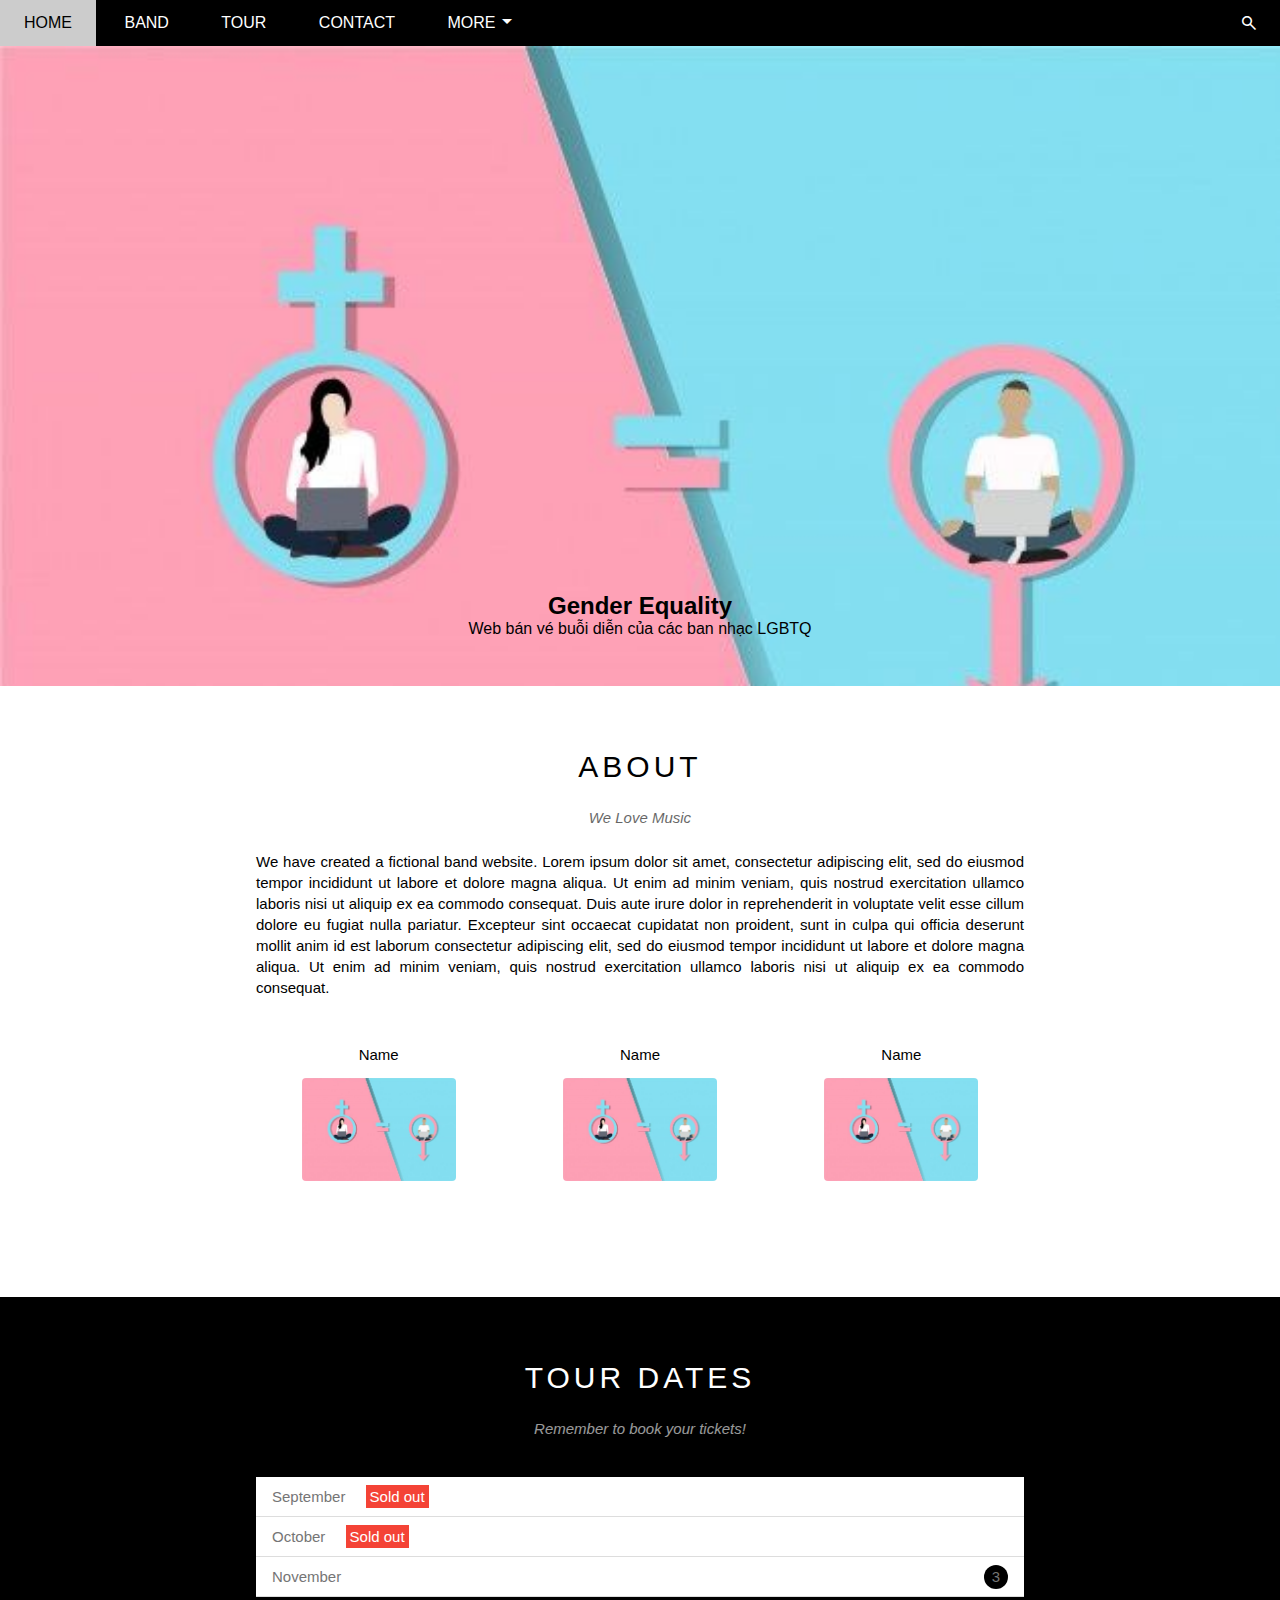
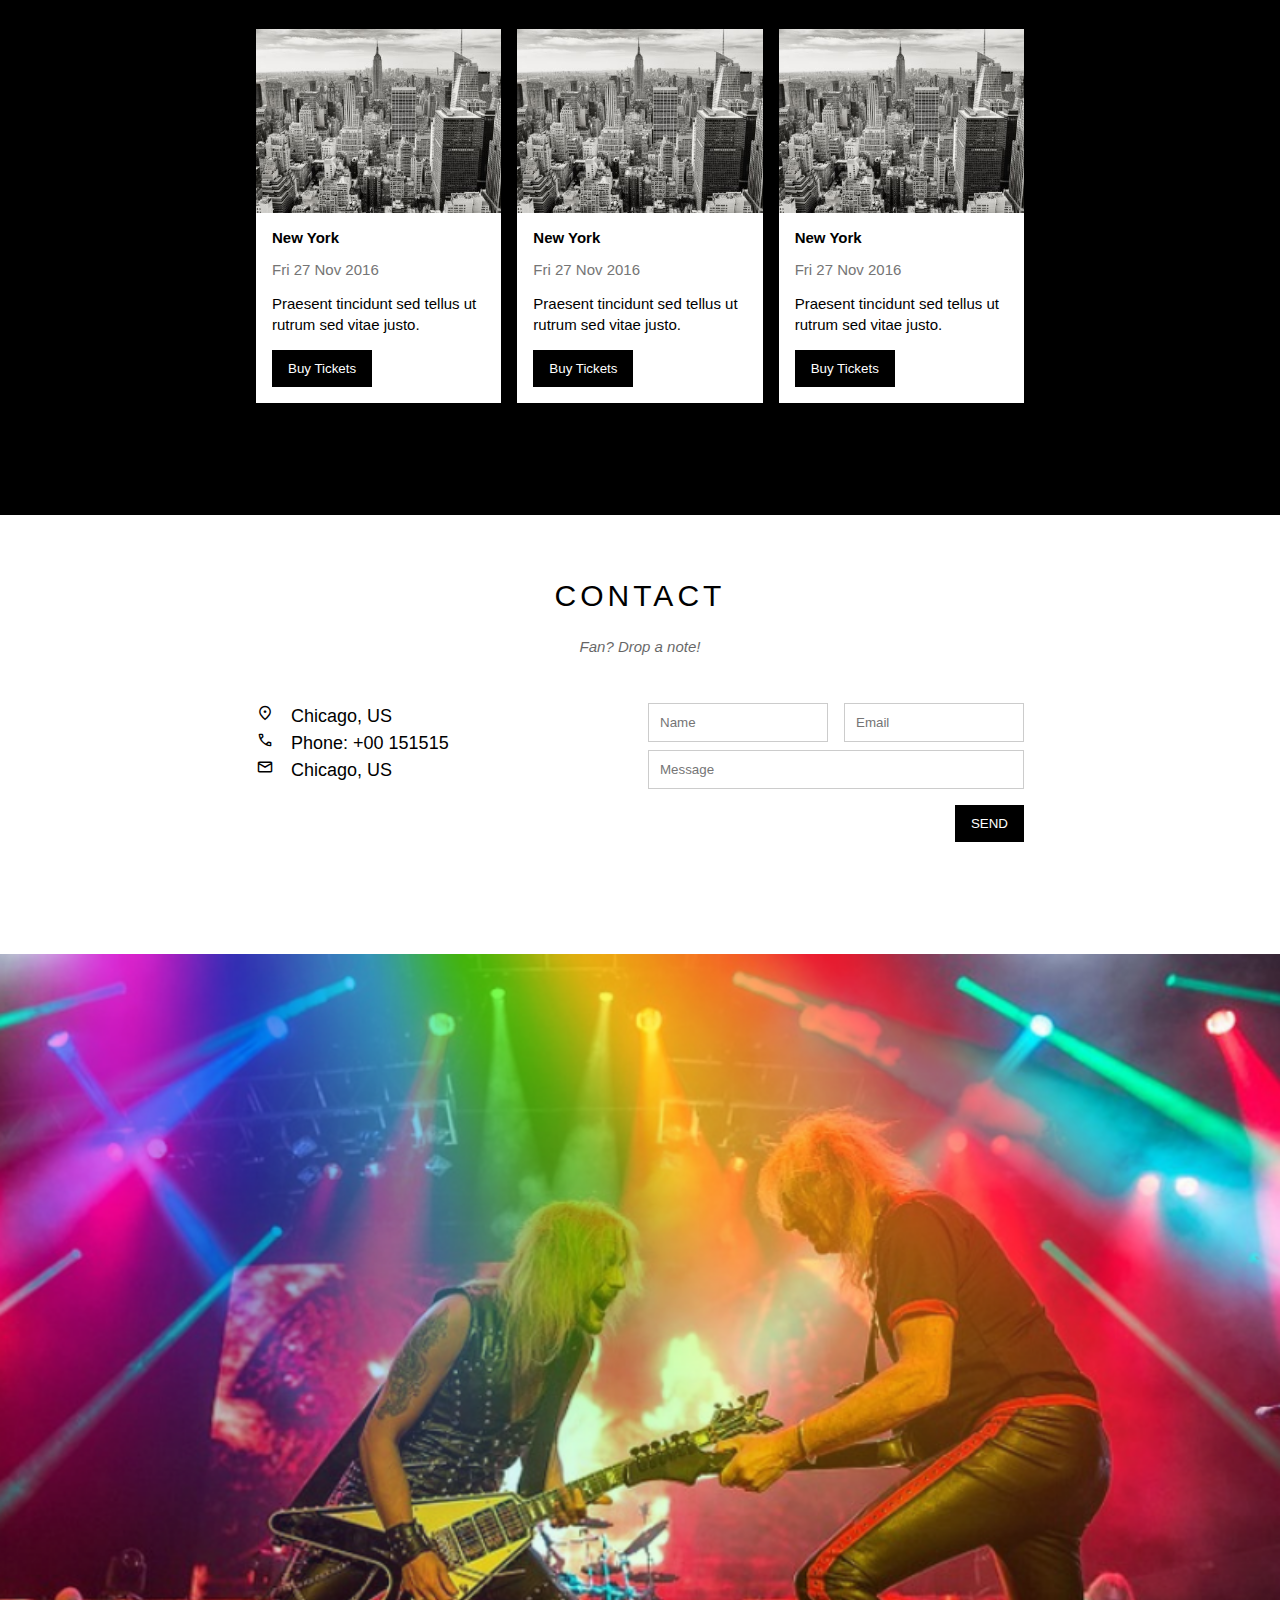
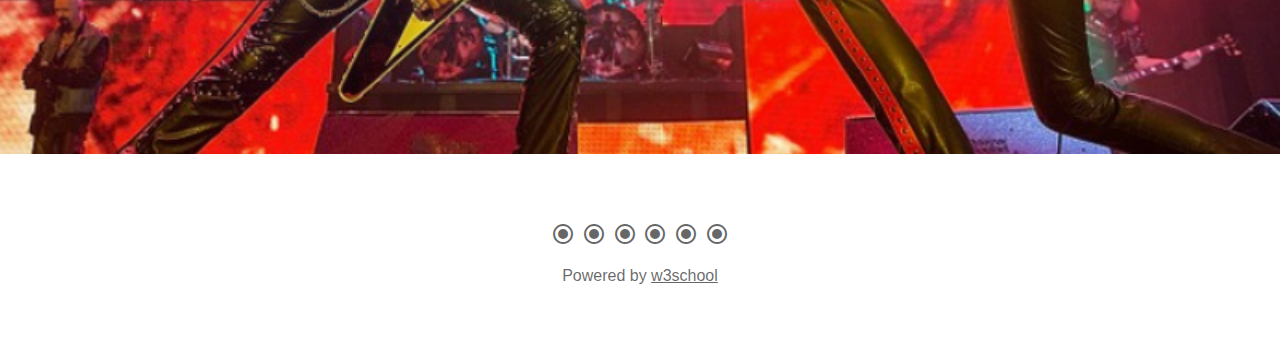
<file: index.html>
<!DOCTYPE html>
<html lang="en">
<head>
  <meta charset="UTF-8">
  <meta http-equiv="X-UA-Compatible" content="IE=edge">
  <meta name="viewport" content="width=device-width, initial-scale=1.0">
  <title>The Band</title>
  <link rel="icon" type="image/x-icon" href="./assets/images/istockphoto-659652994-612x612.jpg">
  <link rel="stylesheet" href="https://fonts.googleapis.com/css2?family=Material+Symbols+Outlined:opsz,wght,FILL,GRAD@48,400,0,0" />
  <link rel="stylesheet" href="./assets/css/style.css">
  
</head>


<body>
  <div class="main">

    <!-- Navigation Bar-->
    <div class="header" id="header">
      <ul class="nav">
        <li><a href="#">Home</a></li>
        <li><a href="#Band">Band</a></li>
        <li><a href="#Tour">Tour</a></li>
        <li><a href="#Contact">Contact</a></li>
        <li>
          <a href="#">
            More <span  class="material-symbols-outlined">
              arrow_drop_down
              </span>
          </a>
          <ul class="subnav">
            <li><a href="#">Merchandise</a></li>
            <li><a href="#">Extras</a></li>
            <li><a href="#">Media</a></li>
            <li><a id="logIn" href="login.html">Login In</a></li>
          </ul>
        </li>
      </ul>
      <div class="btn-search">
        <span class="btn-icon material-symbols-outlined">
          search
        </span>
      </div>

      <div id="mobile-btn-search" class="mobile-btn-search">
        <span class="btn-icon material-symbols-outlined">
          menu
        </span>
      </div>
    </div>
    <!-- End Nav Bar -->
  
    <div class="slider">
      <div class="text-content">
        <h2 class="text-heading">Gender Equality</h2>
        <p class="text-tour-description">Web bán vé buỗi diễn của các ban nhạc LGBTQ</p>
      </div>
    </div>
  
    <!-- Content -->
    <div class="content">
      <!-- About -->
      <div  id="Band" class="about-section">
        <h2 class="section-heading">ABOUT</h2>
        <p class="section-subheading">We Love Music</p>
        <p class="text-content">We have created a fictional band website. Lorem ipsum dolor sit amet, consectetur adipiscing elit, sed do eiusmod tempor incididunt ut labore et dolore magna aliqua. Ut enim ad minim veniam, quis nostrud exercitation ullamco laboris nisi ut aliquip ex ea commodo consequat. Duis aute irure dolor in reprehenderit in voluptate velit esse cillum dolore eu fugiat nulla pariatur. Excepteur sint occaecat cupidatat non proident, sunt in culpa qui officia deserunt mollit anim id est laborum consectetur adipiscing elit, sed do eiusmod tempor incididunt ut labore et dolore magna aliqua. Ut enim ad minim veniam, quis nostrud exercitation ullamco laboris nisi ut aliquip ex ea commodo consequat.</p>
  
        <div class="member-list row">
          <div class="col col-3 text-ali member-items">
            <div class="member-name">Name</div>
            <img src="/assets/images/c55459593c2d62be4beb27637aadc28c.jpg" alt="" class="member-img">
          </div>
  
          <div class="col col-3 text-ali member-items">
            <div class="member-name">Name</div>
            <img src="/assets/images/c55459593c2d62be4beb27637aadc28c.jpg" alt="" class="member-img">
          </div>
  
          <div class="col col-3 text-ali member-items">
            <div class="member-name">Name</div>
            <img src="/assets/images/c55459593c2d62be4beb27637aadc28c.jpg" alt="" class="member-img">
          </div>
        </div>
      </div>
  
      
      <!-- Tour -->
      <div id="Tour" class="tour-container">
        <!-- Tickets -->
        <div class="about-section">
          <h2 class="section-heading text-white">TOUR DATES</h2>
          <p class="section-subheading text-white">Remember to book your tickets!</p>
  
          <ul class="tour-tickets">
            <li>September <span class="sold-out">Sold out</span></li>
            <li>October <span class="sold-out">Sold out</span></li>
            <li>November <span class="quantity">3</span></li>
          </ul>
  
          <!-- Places -->
          <div class="row tour-places">
            <div class="col col-3">
              <img class="place-img" src="/assets/images/newyork.jpg" alt="">
              <div class="tour-body">
                <h3 class="tour-header">New York</h3>
                <p class="tour-time">Fri 27 Nov 2016</p>
                <p class="tour-description">Praesent tincidunt sed tellus ut rutrum sed vitae justo.</p>
                <button class="btn js-place-btn" href="">Buy Tickets</button>
              </div>
            </div>
  
            <div class="col col-3">
              <img class="place-img" src="/assets/images/newyork.jpg" alt="">
              <div class="tour-body">
                <h3 class="tour-header">New York</h3>
                <p class="tour-time">Fri 27 Nov 2016</p>
                <p class="tour-description">Praesent tincidunt sed tellus ut rutrum sed vitae justo.</p>
                <button class="btn js-place-btn" href="">Buy Tickets</button>
              </div>
            </div>
  
            <div class="col col-3">
              <img class="place-img" src="/assets/images/newyork.jpg" alt="">
              <div class="tour-body">
                <h3 class="tour-header">New York</h3>
                <p class="tour-time">Fri 27 Nov 2016</p>
                <p class="tour-description">Praesent tincidunt sed tellus ut rutrum sed vitae justo.</p>
                <button class="btn js-place-btn" href="">Buy Tickets</button>
              </div>
            </div>
          </div>
        </div>
      </div>
  
      <!--Contact -->
      <div id="Contact" class="about-section">
        <h2 class="section-heading">CONTACT</h2>
        <p class="section-subheading">Fan? Drop a note!</p>

        
        <div class="row form-content">
          <div class="col col-2 contact-left">
            <p>
              <span class="material-symbols-outlined fonticon-size18">
              location_on
              </span>
              Chicago, US
            </p>
            <p>
              <span class="material-symbols-outlined fonticon-size18">
                call
              </span>
              Phone: +00 151515
            </p>
            <p>
              <span class="material-symbols-outlined fonticon-size18">
                mail
              </span>
              Chicago, US
            </p>
          </div>
          <div class="col col-2 contact-right">
            <form action="" class="form-contact">
              <div class="row">
                <div class="col col-2">
                  <input type="text" placeholder="Name" class="form-control" required>
                </div>

                <div class="col col-2">
                  <input type="email" placeholder="Email" class="form-control" required>
                </div>
              </div>
              <div class="row mt8">
                <div class="col col-1">
                  <input type="text" placeholder="Message" class="form-control" required>
                </div>
              </div>
              <input class="mt16 btn pull-right" type="submit" value="SEND">
            </form>
          </div>
        </div>
      </div>
      <!-- Images of lgbt bands -->
      <div class="map-section">
        <img src="/assets/images/LGBTQ-bands.png" alt="">
      </div>
    <!-- End Content -->

    <!-- Footer -->
    <div class="footer">
      <div class="social-lists">
        <a href="#">
          <span class="material-symbols-outlined">
            radio_button_checked
          </span>
        </a>
        <a href="#">
          <span class="material-symbols-outlined">
            radio_button_checked
          </span>
        </a>
        <a href="#">
          <span class="material-symbols-outlined">
            radio_button_checked
          </span>
        </a>
        <a href="#">
          <span class="material-symbols-outlined">
            radio_button_checked
          </span>
        </a>
        <a href="#">
          <span class="material-symbols-outlined">
            radio_button_checked
          </span>
        </a>
        <a href="#">
          <span class="material-symbols-outlined">
            radio_button_checked
          </span>
        </a>
      </div>
      <p class="copyright">Powered by <a href="">w3school</a></p>
    </div>
  
  <!-- Modal -->
  <div class="modal js-modal">
    <div class="modal-container js-modal-container">
      <div class="modal-close js-modal-close">
        <span class="material-symbols-outlined">
          close
        </span>
      </div>
  
      <header class="modal-header">
        <span class="modal-heading-icon material-symbols-outlined fonticon-size">
          shopping_cart
        </span>
        Tickets
      </header>
  
      <div class="modal-body">
        <label for="ticket-quantity" class="modal-label">
          <span class="material-symbols-outlined">
            shopping_cart_checkout
          </span>
        </label>
        <input id="ticket-quantity" type="text" class="modal-input" placeholder="How Many?">
  
        <label for="ticket-email" class="modal-label">
          <span class="material-symbols-outlined">
            person
          </span>
        </label>
        <input id="ticket-email" type="email" class="modal-input" placeholder="Enter Email...">
  
        <button id="buy-ticket">
          <span class="material-symbols-outlined fonticon-size2">
            done
          </span>
          Pay
        </button>
      </div>
  
      <div class="modal-footer">
        <p class="modal-help">Need <a href="">Help?</a></p>
      </div>
    </div>
  </div>
    
  </div>
  <script>
    //modal script
const buyBTNs = document.querySelectorAll('.js-place-btn')
const modal = document.querySelector('.js-modal')
const modalclose = document.querySelector('.js-modal-close')
const modalContainer = document.querySelector('.js-modal-container')


hideItems = () => {
    modal.classList.remove('open')
}

showItems = () => {
    modal.classList.add('open')
}

for(const buyBTN of buyBTNs){
    buyBTN.addEventListener('click',showItems)
}

modalclose.addEventListener('click', hideItems)
modal.addEventListener('click', hideItems)
modalContainer.addEventListener('click', (event) => {
  event.stopImmediatePropagation()
})


//mobile navbar open/close script
var header = document.getElementById("header")
var mobileButton = document.getElementById("mobile-btn-search")
var headerHeight = header.clientHeight

mobileButton.onclick = () => {
  var isClosed = header.clientHeight === headerHeight
  if (isClosed){
    header.style.height = "auto"
  } else {
    header.style.height = null
  }
}

//auto close when click 
var menuItems = document.querySelectorAll('.nav li a[href*="#"]')

for (i=0;i<menuItems.length;i++){
  var menuItem = menuItems[i]
  menuItem.onclick = function(event) {
    var isSibling = this.nextElementSibling && this.nextElementSibling.classList.contains('subnav')
    if(isSibling){
      event.preventDefault()
    } else {
      header.style.height = null
    }
  }
}

//DOM login
let LoggedIn = localStorage.getItem("loggedin") == String(true)
let user = localStorage.getItem('username')
if (LoggedIn){
   document.getElementById('logIn').innerHTML = `<span class="material-symbols-outlined login-icon">
   account_circle
   </span>
   ${user} `
} else {
   document.getElementById('logIn').innerHTML = `
   LogIn
   `
}
</script>
</body>
</html>
</file>
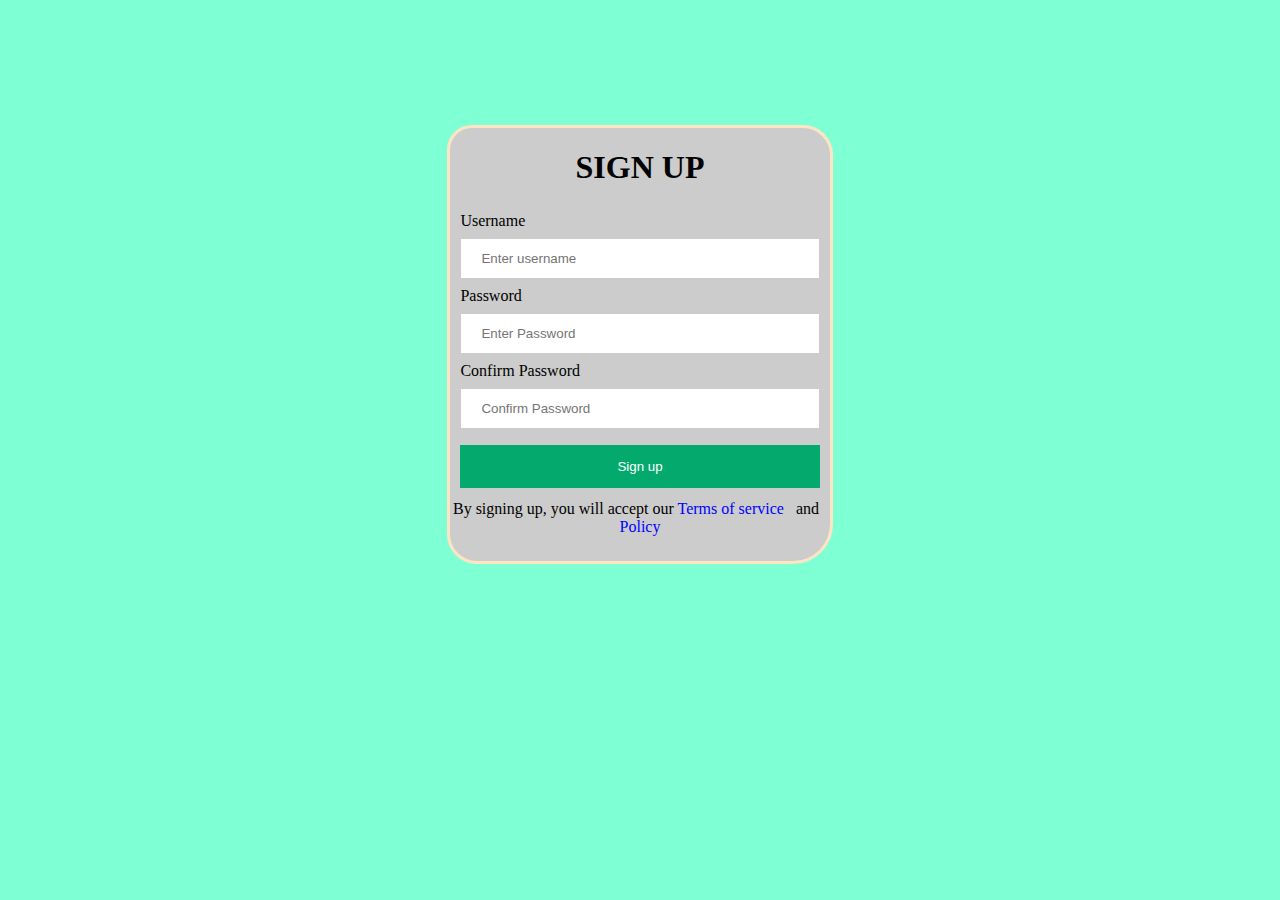
<file: signup.html>
<!DOCTYPE html>
<html lang="en">
<head>
    <meta charset="UTF-8">
    <meta http-equiv="X-UA-Compatible" content="IE=edge">
    <meta name="viewport" content="width=device-width, initial-scale=1.0">
    <title>Document</title>
    <link rel="stylesheet" href="signup.css">
</head>
<body>
    <div class="container">
        <h1>SIGN UP</h1>
        <div class="container2">

            <label for="username">Username</label>
            <input id="username" type="text" placeholder="Enter username" required>
             
            <label for="password">Password</label>
            <input id="pw" type="password" placeholder="Enter Password" required>

            <label for="password">Confirm Password</label>
            <input id="confirmed-pw" type="password" placeholder="Confirm Password" required>
            
            <button onclick="signup()" id="btn" type="submit">Sign up</button>
        </div>
            
        
        <div class="footer">
            By signing up, you will accept our <a href="">Terms of service</a> &nbsp; and &nbsp; <a href=""> Policy</a>
        </div>
    </div>
    <script src="loginandsignup.js"></script>
</body>
</html>
</file>
<file: signup.css>
body{
    background-color: aquamarine;
}
.container{
    display: flex;
    justify-content: center;
    align-items: center;
    border: bisque solid;
    border-radius: 25px 30px 40px 30px;
    flex-wrap: wrap;
    flex-direction: column;
    margin: 0 auto;
    padding-bottom: 25px;
    margin-top: 125px;
    width: 30%;
    background-color: #ccc;
}
.container2{
    padding: 4px 10px;
}
form label {
    display: flex;
    flex-direction: column;
}
input[type=text], input[type=password] {
    width: 100%;
    padding: 12px 20px;
    margin: 8px 0;
    display: inline-block;
    border: 1px solid #ccc;
    box-sizing: border-box;
}
button {
    background-color: #04AA6D;
    color: white;
    padding: 14px 20px;
    margin: 8px 0;
    border: none;
    cursor: pointer;
    width: 100%;
  }
button:hover {
    opacity: 0.8;
}
a{
    text-decoration: none;
    color: blue;
}
a:hover{
    text-decoration: underline;
}
.footer{
    text-align: center;
}
@media (max-width: 740px){
    body{
        background-color: #04AA6D;
    }
    .container{
        width: 50%;
    }
}
</file>
<file: assets/css/style.css>
/* Reset CSS */
*{
    padding: 0;
    margin: 0;
    box-sizing: border-box;
}
html{
    scroll-behavior: smooth;
    font-family: Arial, Helvetica, sans-serif;
}
/* common class */
.login-icon{
    position: relative !important;
    top: 5px !important;
    left: -5px;
}
.text-white{
    color: #fff !important;
}
.fonticon-size{
    font-size: 30px;
}
.fonticon-size2{
    font-size: 15px;
}
.fonticon-size18{
    font-size: 18px;
}
.row{
    margin-left: -8px;
    margin-right: -8px;
}
.row::after{
    content: "";
    display: block;
    clear: both;
}
.col{
    float: left;
    padding-left: 8px;
    padding-right: 8px;
}
.col-3{
    width: 33.33333%;
}
.col-2{
    width: 50%;
}
.col-1{
    width: 100%;
}
.text-ali{
    text-align: center !important;
}
.mt8{
    margin-top: 8px !important;
}
.mt16{
    margin-top: 16px !important;
}
.btn{
    padding: 11px 16px;
    color: #fff;
    background-color: #000;
    text-decoration: none;
    display: inline-block;
    margin-top: 15px;
    border: none;
    cursor: pointer;
}
.btn:hover{
    color: #000;
    background-color: #ccc;
}
.pull-right{
    float: right !important;
}
.pull-left{
    float: left !important;
}
/* 
1. Từ ngoài vào trong (main->header->...->footer)
2. Từ trên xuống dưới
3. Từ tổng quan đến chi tiết
*/

/* 
1. Vị trí
2. Kích Thước (width, height)
3. Màu sắc
4. Kiểu dáng (kiểu chữ, hình tròn,...)
 */



/* Header */
.header {
    height: 46px;
    background-color: black;
    position: fixed;
    top: 0;
    left: 0;
    right: 0;
    z-index: 1;
}
    /* Nav */
.nav{
  display: inline-block;
}

.nav>li {
    display: inline-block;
    position: relative;
}

.nav .subnav li{
    width: 100%;
}
.nav li a span {
    position: absolute;
    top: 20%;
}
.nav > li >a {
    color: #fff;
    text-transform: uppercase;
}

.nav li a{
    text-decoration: none;
    line-height: 46px;
    padding: 0 24px;
    display: block;
}

.nav,.subnav{
    list-style: none;
}

.nav li:hover .subnav{
    display: block;
} 

.nav > li:hover>a,
.nav .subnav li:hover a{
    color: #000;
    background-color: #ccc;
}

.nav .subnav{
    display: none;
    position: absolute;
    top:100%;
    left: 0;
    min-width : 160px;
    background-color: #fff;
    box-shadow:0 0 10px rgba(0,0,0,0.3);
}

.nav .subnav a{
    color: #000;
    line-height: 38px;
}
    /* search icon */
.header .mobile-btn-search{
    position: absolute;
    right: 0;
    top: 0;
}
.header .btn-search,
.header .mobile-btn-search{
    padding: 0 21px;
    float: right;
}
.header .mobile-btn-search:hover .btn-icon{
    color: #000;
}
.header .mobile-btn-search:hover {
    background-color: #ccc;
    cursor: pointer;
}

.header .btn-search:hover{
    background-color: red;
    cursor: pointer;
}

.btn-icon{
    color: #fff;
    line-height: 46px;
    font-size: 20px;
}

/* Carousel aka slider */
.slider {
    position: relative;
    margin-top: 46px;
    padding-top: 50%;
    background: url('/assets/images/c55459593c2d62be4beb27637aadc28c.jpg') top center / cover no-repeat;
}


.slider .text-content{
    position: absolute;
    bottom: 48px;
    width: 100%;
    text-align: center;
}

/* Content */
    /* About */


.content .about-section{
    width: 800px;
    max-width: 100%;
    margin-left: auto;
    margin-right: auto;
    padding: 64px 0 112px;
    padding-left: 16px;
    padding-right: 16px;
}

.content .section-heading{
    font-size: 30px;
    font-weight: 500;
    text-align: center;
    letter-spacing: 4px;
}

.content .section-subheading{
    font-size: 15px;
    font-style: italic;
    opacity: 0.6;
    text-align: center;
    margin-top: 25px;
}

.content .text-content{
    font-size: 15px;
    line-height: 1.4;
    text-align: justify;
    margin-top: 25px;
}

        /* Content-name */

.content .member-items{
    margin-top: 48px;
}
.member-name{
    font-size: 15px;
}
.member-img{
    margin-top: 15px;
    width: 154px;
    border-radius: 4px;
}

    /* Tour */
.tour-container{
    background-color: #000;
}

.tour-tickets{
    background-color: #fff;
    list-style: none;
    margin-top: 40px;
}

.tour-tickets li{
    color: #757575;
    font-size: 15px;
    padding: 11px 16px;
    border-bottom: 1px solid #ddd;
}

.tour-tickets .sold-out{
    background-color: #f44336;
    color: #fff;
    padding: 3px 4px;
    margin-left: 16px;
}

.tour-tickets .quantity{
    float: right;
    border-radius: 50%;
    background-color: #000;
    width: 24px;
    text-align: center;
    line-height: 24px;
    margin-top: -3px;
}


    /* Tour Places */
.tour-places{
    margin-top: 32px;
}

.tour-items{
    float: left;
    width: 33.33333%;
    padding: 0 8px;
    
}

.place-img{
    width: 100%;
    display: block;
}
.place-img:hover{
    opacity: 0.6;
}
.tour-body{
    background-color: #fff;
    padding: 16px;
    font-size: 15px;
}
.tour-header{
    font-size: 15px;
}

.tour-time{
    margin-top: 15px;
    color: #757575;
}

.tour-description{
    margin-top: 15px;
    line-height: 1.4;
}


    /* Contact */
.form-content{
    margin-top: 48px;
}
.contact-left{
    font-size: 18px;
    line-height: 1.5;
}
.contact-left span {
    width: 30px;
    display: inline-block;
}
.contact-right{
    font-size: 15px;
}
.contact-right .form-control{
    padding: 11px;
    border: 1px solid #ccc;
    width: 100%;
}

    /* Map */
.map-section img {
    width: 100%;
}
/* Footer */
.footer {
    padding: 64px 16px;
    text-align: center;
}
.footer .social-lists{
    font-size: 24px;
}
.footer .social-lists a{
    text-decoration: none;
    color: rgba(0,0,0,0.6);
}
.footer .social-lists a:hover{
    opacity: 0.7;
}
.footer .copyright{
    color: rgba(0,0,0,0.6);
    margin-top: 15px;    
}
.footer .copyright a{
    color: rgba(0,0,0,0.6);
}


/* Modal */
.modal{
    position: fixed;
    top: 0;
    right: 0;
    left: 0;
    bottom: 0;
    background-color: rgba(0,0,0,0.4);
    display: none;
    align-items: center;
    justify-content: center;
}

.modal.open{
    display: flex;
}

.modal-container {
    background: #fff;
    width: 900px;
    max-width: calc(100% - 32px);
    min-height: 200px;
    position: relative;
    animation: modalFadeIn ease 0.6s;
}
.modal-header {
    background: #009668;
    height: 130px;
    display: flex;
    justify-content: center;
    align-items: center;
    font-size: 30px;
    color: #fff;
}
.modal-heading-icon{
    margin-right: 6px;
}
.modal-close {
    position: absolute;
    top: 0;
    right: 0;
    color: #fff;
    padding: 12px;
    cursor: pointer;
    opacity: 0.7;
}
.modal-close:hover{
    opacity: 0.2;
}
.modal-body{
    padding: 16px;
}
.modal-label {
    display: block;
    font-size: 15px;
    margin-bottom: 12px;
}
.modal-input {
    border: 1px solid #ccc;
    width: 100%;
    padding: 10px;
    font-size: 15px;
    margin-bottom: 24px;
    outline-color: green;
}
#buy-ticket{
    width: 100%;
    padding: 15px;
    background-color: #009668;
    border: none;
    text-transform: uppercase;
    font-size: 15px;
    cursor: pointer;
    color: #fff;
}
#buy-ticket:hover{
    opacity: 0.9;
}
.modal-footer{
    text-align: right;
    padding: 16px;
}
.modal-footer a{
    color: #2196F3;
}
@keyframes modalFadeIn{
    from {
        opacity: 0;
        transform: translateY(-130px);
    }
    to {
        opacity: 1;
        transform: translateY(0px);
    }
}
@media (min-width: 741px){
    .header .mobile-btn-search {
        display: none;
    }
}
@media (max-width: 740px){
    .header{
        overflow: hidden;
    }
    .header .btn-search {
        display: none;
    }
    .content .member-list{
        display: none;
    }
    .slider .text-content{
        position: initial;
    }
    .nav {
        display: block;
    }
    .nav > li {
        display: block;
    }
    .nav li a{
        padding: 1px 24px;
    }
    .nav > li:first-child{
        display: inline-block;
    }
    .nav .subnav{
        position: initial;
        background: #757575;
    }
    .nav .subnav a{
        color: #fff;
        padding: 5px 36px;
    }
    .nav > li:hover  span {
        top : 7% !important;
    }
}
</file>
